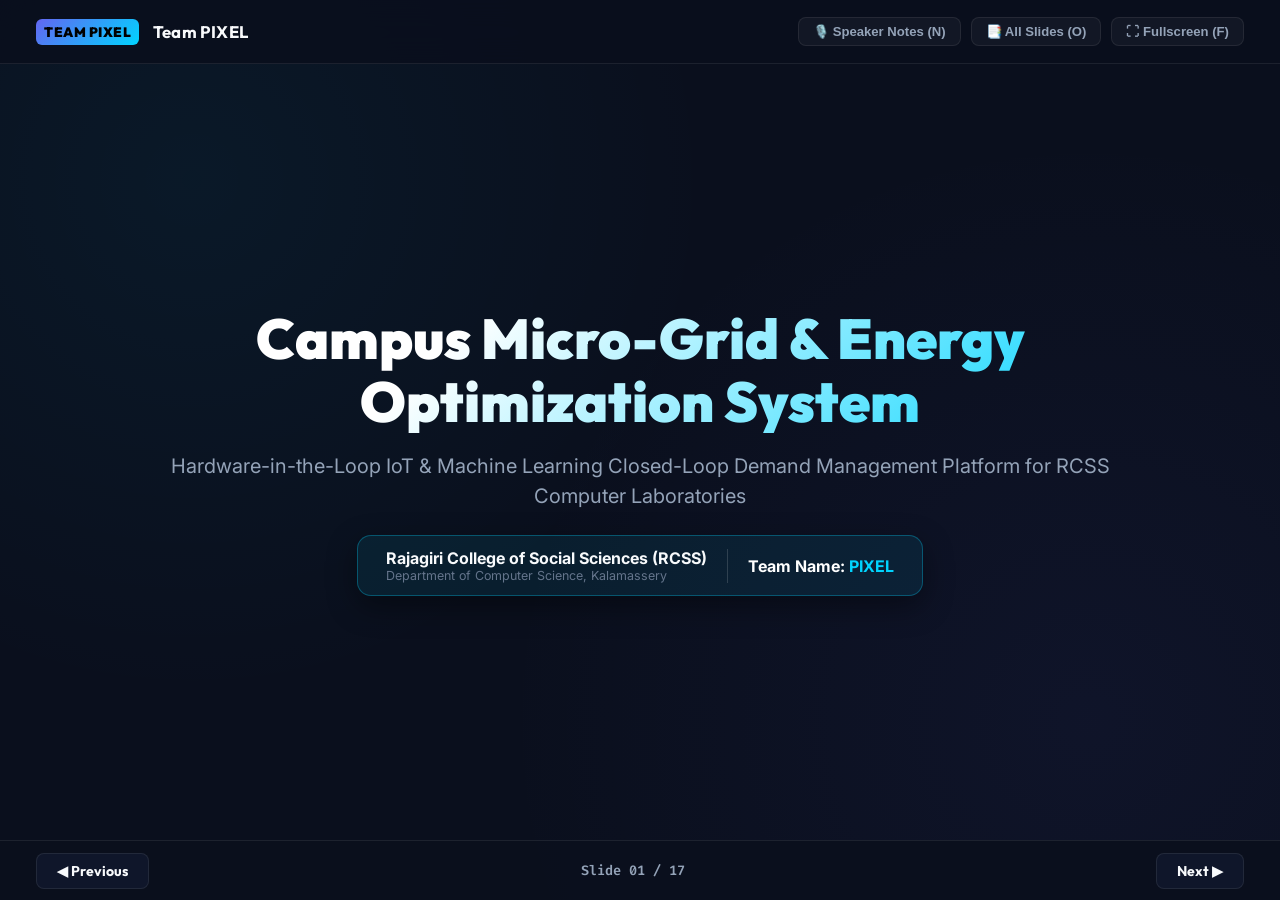
<file: presentation.html>
<!DOCTYPE html>
<html lang="en">
<head>
    <meta charset="UTF-8">
    <meta name="viewport" content="width=device-width, initial-scale=1.0">
    <title>RCSS Campus Micro-Grid & Energy Optimization System | Faculty Presentation</title>
    <link rel="preconnect" href="https://fonts.googleapis.com">
    <link rel="preconnect" href="https://fonts.gstatic.com" crossorigin>
    <link href="https://fonts.googleapis.com/css2?family=Inter:wght@300;400;500;600;700&family=Outfit:wght@400;500;600;700;800;900&family=Fira+Code:wght@400;500;600&display=swap" rel="stylesheet">
    <style>
        :root {
            --bg-dark: #0a0f1d;
            --bg-card: rgba(18, 26, 47, 0.75);
            --bg-card-hover: rgba(28, 39, 68, 0.85);
            --border-card: rgba(255, 255, 255, 0.08);
            --border-highlight: rgba(0, 212, 255, 0.4);
            
            --cyan-primary: #00d4ff;
            --cyan-glow: rgba(0, 212, 255, 0.25);
            --indigo-accent: #6366f1;
            --emerald-green: #10b981;
            --amber-warn: #f59e0b;
            --rose-danger: #f43f5e;
            
            --text-main: #f8fafc;
            --text-sub: #94a3b8;
            --text-muted: #64748b;
        }

        * {
            box-sizing: border-box;
            margin: 0;
            padding: 0;
        }

        body {
            background-color: var(--bg-dark);
            color: var(--text-main);
            font-family: 'Inter', -apple-system, sans-serif;
            overflow: hidden;
            height: 100vh;
            width: 100vw;
            display: flex;
            flex-direction: column;
            user-select: none;
            background-image: 
                radial-gradient(circle at 15% 20%, rgba(0, 212, 255, 0.05) 0%, transparent 40%),
                radial-gradient(circle at 85% 80%, rgba(99, 102, 241, 0.06) 0%, transparent 45%);
        }

        /* Top Bar */
        .top-navbar {
            height: 64px;
            padding: 0 36px;
            display: flex;
            justify-content: space-between;
            align-items: center;
            background: rgba(10, 15, 29, 0.85);
            backdrop-filter: blur(16px);
            border-bottom: 1px solid var(--border-card);
            z-index: 50;
        }

        .brand-container {
            display: flex;
            align-items: center;
            gap: 14px;
        }

        .brand-badge {
            background: linear-gradient(135deg, #00d4ff, #6366f1);
            color: #000;
            font-weight: 900;
            font-size: 0.85rem;
            padding: 4px 8px;
            border-radius: 6px;
            letter-spacing: 0.5px;
            font-family: 'Outfit', sans-serif;
        }

        .brand-text {
            font-family: 'Outfit', sans-serif;
            font-size: 1.05rem;
            font-weight: 700;
            color: var(--text-main);
            letter-spacing: 0.2px;
        }

        .brand-subtext {
            font-size: 0.8rem;
            color: var(--text-muted);
            margin-left: 6px;
            border-left: 1px solid var(--border-card);
            padding-left: 8px;
        }

        .nav-actions {
            display: flex;
            align-items: center;
            gap: 10px;
        }

        .btn-action {
            background: rgba(255, 255, 255, 0.04);
            border: 1px solid var(--border-card);
            color: var(--text-sub);
            padding: 6px 14px;
            border-radius: 8px;
            font-size: 0.82rem;
            font-weight: 600;
            cursor: pointer;
            transition: all 0.2s ease;
            display: flex;
            align-items: center;
            gap: 6px;
        }

        .btn-action:hover, .btn-action.active {
            background: rgba(0, 212, 255, 0.12);
            color: var(--cyan-primary);
            border-color: var(--cyan-primary);
        }

        /* Slide Viewport */
        .slide-viewport {
            flex: 1;
            position: relative;
            overflow: hidden;
        }

        .slide-frame {
            position: absolute;
            inset: 0;
            padding: 36px 60px;
            display: flex;
            flex-direction: column;
            justify-content: center;
            opacity: 0;
            pointer-events: none;
            transform: translateX(40px) scale(0.98);
            transition: all 0.45s cubic-bezier(0.16, 1, 0.3, 1);
        }

        .slide-frame.active {
            opacity: 1;
            pointer-events: auto;
            transform: translateX(0) scale(1);
        }

        /* Headings & Category Tag */
        .category-tag {
            color: var(--cyan-primary);
            font-family: 'Outfit', sans-serif;
            font-size: 0.85rem;
            font-weight: 700;
            text-transform: uppercase;
            letter-spacing: 1.8px;
            margin-bottom: 6px;
            display: flex;
            align-items: center;
            gap: 8px;
        }

        .category-tag::before {
            content: "";
            width: 8px;
            height: 8px;
            background: var(--cyan-primary);
            border-radius: 50%;
            display: inline-block;
            box-shadow: 0 0 10px var(--cyan-primary);
        }

        .slide-header-title {
            font-family: 'Outfit', sans-serif;
            font-size: 2.35rem;
            font-weight: 800;
            letter-spacing: -0.6px;
            line-height: 1.15;
            margin-bottom: 24px;
            background: linear-gradient(135deg, #ffffff 40%, #00d4ff 100%);
            -webkit-background-clip: text;
            -webkit-text-fill-color: transparent;
        }

        /* Content Grids */
        .grid-2 {
            display: grid;
            grid-template-columns: 1fr 1fr;
            gap: 24px;
        }

        .grid-3 {
            display: grid;
            grid-template-columns: 1fr 1fr 1fr;
            gap: 20px;
        }

        .grid-4 {
            display: grid;
            grid-template-columns: repeat(4, 1fr);
            gap: 16px;
        }

        /* Cards */
        .glass-card {
            background: var(--bg-card);
            border: 1px solid var(--border-card);
            border-radius: 16px;
            padding: 24px 26px;
            backdrop-filter: blur(14px);
            box-shadow: 0 12px 32px rgba(0, 0, 0, 0.35);
            transition: all 0.3s cubic-bezier(0.16, 1, 0.3, 1);
            position: relative;
            overflow: hidden;
        }

        .glass-card:hover {
            border-color: var(--border-highlight);
            transform: translateY(-3px);
            box-shadow: 0 16px 40px rgba(0, 212, 255, 0.12);
        }

        .glass-card.highlight {
            border-color: rgba(0, 212, 255, 0.5);
            background: linear-gradient(135deg, rgba(0, 212, 255, 0.08), rgba(18, 26, 47, 0.85));
        }

        .glass-card.highlight::after {
            content: "";
            position: absolute;
            top: 0;
            left: 0;
            right: 0;
            height: 3px;
            background: linear-gradient(90deg, var(--cyan-primary), var(--indigo-accent));
        }

        .card-heading {
            font-family: 'Outfit', sans-serif;
            font-size: 1.22rem;
            font-weight: 700;
            color: var(--cyan-primary);
            margin-bottom: 14px;
            display: flex;
            align-items: center;
            gap: 10px;
        }

        .card-list {
            list-style: none;
        }

        .card-list li {
            font-size: 0.94rem;
            line-height: 1.58;
            margin-bottom: 10px;
            color: #e2e8f0;
            display: flex;
            align-items: flex-start;
            gap: 10px;
        }

        .card-list li::before {
            content: "▸";
            color: var(--cyan-primary);
            font-size: 1.1rem;
            line-height: 1.2;
            flex-shrink: 0;
        }

        .strong-cyan { color: var(--cyan-primary); font-weight: 600; }
        .strong-green { color: var(--emerald-green); font-weight: 600; }
        .strong-warn { color: var(--amber-warn); font-weight: 600; }
        .strong-danger { color: var(--rose-danger); font-weight: 600; }

        /* Tables */
        .custom-table {
            width: 100%;
            border-collapse: collapse;
            font-size: 0.92rem;
        }

        .custom-table th {
            background: rgba(0, 212, 255, 0.12);
            color: var(--cyan-primary);
            padding: 10px 14px;
            text-align: left;
            font-family: 'Outfit', sans-serif;
            font-weight: 700;
            border-bottom: 1px solid var(--border-card);
        }

        .custom-table td {
            padding: 10px 14px;
            border-bottom: 1px solid rgba(255, 255, 255, 0.05);
            color: #e2e8f0;
        }

        .custom-table tr:hover td {
            background: rgba(255, 255, 255, 0.03);
        }

        /* Flow Badges */
        .flow-container {
            display: flex;
            align-items: center;
            justify-content: space-between;
            gap: 8px;
            margin: 20px 0;
        }

        .flow-step {
            flex: 1;
            background: rgba(255, 255, 255, 0.03);
            border: 1px solid var(--border-card);
            padding: 14px 10px;
            border-radius: 12px;
            text-align: center;
            position: relative;
            transition: all 0.3s ease;
        }

        .flow-step:hover {
            border-color: var(--cyan-primary);
            background: rgba(0, 212, 255, 0.07);
            transform: translateY(-2px);
        }

        .flow-num {
            font-size: 0.72rem;
            font-weight: 800;
            color: var(--cyan-primary);
            letter-spacing: 1px;
            text-transform: uppercase;
        }

        .flow-title {
            font-family: 'Outfit', sans-serif;
            font-size: 1.05rem;
            font-weight: 700;
            margin-top: 2px;
        }

        .flow-sub {
            font-size: 0.76rem;
            color: var(--text-muted);
            margin-top: 4px;
        }

        .flow-arrow {
            color: var(--cyan-primary);
            font-size: 1.2rem;
            font-weight: bold;
        }

        /* Interactive Simulator on Slide */
        .simulator-box {
            background: rgba(10, 15, 29, 0.75);
            border: 1px solid rgba(0, 212, 255, 0.3);
            border-radius: 14px;
            padding: 18px 24px;
            margin-top: 10px;
        }

        .sim-slider-row {
            display: flex;
            align-items: center;
            gap: 16px;
            margin-bottom: 14px;
        }

        .sim-slider {
            flex: 1;
            height: 8px;
            border-radius: 4px;
            accent-color: var(--cyan-primary);
            cursor: pointer;
        }

        .sim-status-row {
            display: grid;
            grid-template-columns: repeat(4, 1fr);
            gap: 12px;
            text-align: center;
        }

        .sim-badge {
            background: rgba(255, 255, 255, 0.05);
            border: 1px solid var(--border-card);
            border-radius: 8px;
            padding: 8px 10px;
        }

        .sim-badge-label {
            font-size: 0.75rem;
            color: var(--text-muted);
            text-transform: uppercase;
        }

        .sim-badge-value {
            font-family: 'Fira Code', monospace;
            font-size: 1rem;
            font-weight: 700;
            margin-top: 2px;
        }

        /* Bottom Control Bar */
        .bottom-bar {
            height: 60px;
            padding: 0 36px;
            display: flex;
            justify-content: space-between;
            align-items: center;
            background: rgba(10, 15, 29, 0.95);
            border-top: 1px solid var(--border-card);
            z-index: 50;
        }

        .progress-track {
            flex: 1;
            max-width: 400px;
            height: 6px;
            background: rgba(255, 255, 255, 0.08);
            border-radius: 3px;
            overflow: hidden;
            margin: 0 20px;
        }

        .progress-fill {
            height: 100%;
            width: 6%;
            background: linear-gradient(90deg, var(--indigo-accent), var(--cyan-primary));
            transition: width 0.3s cubic-bezier(0.16, 1, 0.3, 1);
        }

        .slide-counter-badge {
            font-family: 'Fira Code', monospace;
            font-size: 0.85rem;
            font-weight: 600;
            color: var(--text-sub);
        }

        .btn-nav-arrow {
            background: var(--bg-card);
            border: 1px solid var(--border-card);
            color: var(--text-main);
            padding: 8px 20px;
            border-radius: 8px;
            font-size: 0.88rem;
            font-weight: 700;
            cursor: pointer;
            transition: all 0.2s ease;
            font-family: 'Outfit', sans-serif;
            display: flex;
            align-items: center;
            gap: 8px;
        }

        .btn-nav-arrow:hover {
            background: var(--cyan-primary);
            color: #000;
            border-color: var(--cyan-primary);
            box-shadow: 0 0 15px var(--cyan-glow);
        }

        /* Speaker Notes Drawer */
        .speaker-notes-panel {
            position: fixed;
            bottom: 60px;
            right: 20px;
            width: 480px;
            max-height: 240px;
            background: rgba(15, 23, 42, 0.96);
            border: 1px solid var(--cyan-primary);
            border-radius: 12px;
            padding: 16px 20px;
            box-shadow: 0 16px 40px rgba(0, 0, 0, 0.6);
            backdrop-filter: blur(20px);
            z-index: 90;
            display: none;
            overflow-y: auto;
        }

        .speaker-notes-panel.open {
            display: block;
            animation: slideUp 0.3s cubic-bezier(0.16, 1, 0.3, 1);
        }

        .notes-header {
            display: flex;
            justify-content: space-between;
            align-items: center;
            margin-bottom: 8px;
            border-bottom: 1px solid rgba(255, 255, 255, 0.1);
            padding-bottom: 6px;
        }

        .notes-title {
            font-size: 0.82rem;
            font-weight: 700;
            color: var(--cyan-primary);
            text-transform: uppercase;
            letter-spacing: 1px;
        }

        .notes-body {
            font-size: 0.88rem;
            line-height: 1.5;
            color: #cbd5e1;
        }

        /* Jump Drawer Overlay */
        .drawer-overlay {
            position: fixed;
            inset: 0;
            background: rgba(10, 15, 29, 0.92);
            backdrop-filter: blur(16px);
            z-index: 100;
            padding: 60px;
            display: none;
            overflow-y: auto;
        }

        .drawer-overlay.open {
            display: block;
            animation: fadeIn 0.25s ease;
        }

        .drawer-grid {
            display: grid;
            grid-template-columns: repeat(4, 1fr);
            gap: 18px;
            margin-top: 24px;
        }

        .drawer-card {
            background: var(--bg-card);
            border: 1px solid var(--border-card);
            border-radius: 12px;
            padding: 16px;
            cursor: pointer;
            transition: all 0.2s ease;
        }

        .drawer-card:hover {
            border-color: var(--cyan-primary);
            transform: translateY(-2px);
            background: rgba(0, 212, 255, 0.08);
        }

        .drawer-card-num {
            font-size: 0.75rem;
            color: var(--cyan-primary);
            font-weight: 700;
        }

        .drawer-card-title {
            font-family: 'Outfit', sans-serif;
            font-size: 0.98rem;
            font-weight: 700;
            margin-top: 4px;
        }

        @keyframes fadeIn { from { opacity: 0; } to { opacity: 1; } }
        @keyframes slideUp { from { transform: translateY(20px); opacity: 0; } to { transform: translateY(0); opacity: 1; } }
    </style>
</head>
<body>

    <!-- TOP NAVBAR -->
    <div class="top-navbar">
        <div class="brand-container">
            <span class="brand-badge" style="background: linear-gradient(135deg, #6366f1, #00d4ff);">TEAM PIXEL</span>
            <div>
                <span class="brand-text">Team PIXEL</span>
            </div>
        </div>
        <div class="nav-actions">
            <button class="btn-action" onclick="toggleNotes()" id="notesBtn">
                🎙️ Speaker Notes (N)
            </button>
            <button class="btn-action" onclick="toggleDrawer()">
                📑 All Slides (O)
            </button>
            <button class="btn-action" onclick="toggleFullscreen()">
                ⛶ Fullscreen (F)
            </button>
        </div>
    </div>

    <!-- SLIDE VIEWPORT -->
    <div class="slide-viewport">

        <!-- SLIDE 1: Title & Cover -->
        <div class="slide-frame active" data-notes="Welcome the faculty panel. Introduce Team PIXEL from Rajagiri College of Social Sciences (RCSS) Kalamassery, and outline our capstone defense on real-time microgrid energy optimization across campus laboratories.">
            <div style="max-width: 980px; margin: auto; text-align: center;">
                <h1 style="font-family: 'Outfit', sans-serif; font-size: 3.5rem; font-weight: 900; line-height: 1.12; margin-bottom: 18px; background: linear-gradient(135deg, #ffffff 30%, #00d4ff 100%); -webkit-background-clip: text; -webkit-text-fill-color: transparent;">
                    Campus Micro-Grid & Energy Optimization System
                </h1>
                <p style="font-size: 1.25rem; color: var(--text-sub); margin-bottom: 24px; line-height: 1.5;">
                    Hardware-in-the-Loop IoT & Machine Learning Closed-Loop Demand Management Platform for RCSS Computer Laboratories
                </p>
                <div style="display: inline-flex; align-items: center; gap: 20px; background: rgba(0, 212, 255, 0.08); border: 1px solid rgba(0, 212, 255, 0.3); border-radius: 14px; padding: 12px 28px; box-shadow: 0 10px 30px rgba(0,0,0,0.4);">
                    <div style="text-align: left;">
                        <div style="font-size: 1rem; font-weight: 700;">Rajagiri College of Social Sciences (RCSS)</div>
                        <div style="font-size: 0.78rem; color: var(--text-muted);">Department of Computer Science, Kalamassery</div>
                    </div>
                    <div style="height: 34px; width: 1px; background: rgba(255,255,255,0.15);"></div>
                    <div style="text-align: left;">
                        <div style="font-size: 1rem; font-weight: 700; color: #fff;">Team Name: <span style="color: var(--cyan-primary);">PIXEL</span></div>
                    </div>
                </div>

            </div>
        </div>

        <!-- SLIDE 2: Team PIXEL & Project Governance -->
        <div class="slide-frame" data-notes="Introduce Team PIXEL. Highlight our leadership structure: Devna J as Team Lead, Diya Mary George coordinating documentation, Jees Thomas Cleetus coordinating presentation and defense, along with our engineering members specializing in embedded firmware, MQTT cloud ingestion, ML modeling, decision logic, M&V analytics, and full-stack integration.">
            <div class="category-tag">Project Team &bull; Governance</div>
            <h2 class="slide-header-title">Team PIXEL &mdash; Engineering Roster & Roles</h2>

            <!-- Leadership Row (3 prominent cards) -->
            <div class="grid-3" style="margin-bottom: 14px;">
                <div class="glass-card highlight" style="padding: 16px 20px;">
                    <div style="display: flex; justify-content: space-between; align-items: flex-start; margin-bottom: 6px;">
                        <span style="background: linear-gradient(135deg, #00d4ff, #6366f1); color: #000; font-size: 0.72rem; font-weight: 800; padding: 2px 8px; border-radius: 4px; text-transform: uppercase;">Team Lead</span>
                        <span style="font-size: 1.1rem;">👑</span>
                    </div>
                    <div style="font-family: 'Outfit', sans-serif; font-size: 1.3rem; font-weight: 800; color: #fff;">Devna J</div>
                    <div style="font-size: 0.8rem; color: var(--cyan-primary); font-weight: 600; margin-top: 2px;">Team Lead</div>
                </div>

                <div class="glass-card" style="padding: 16px 20px; border-color: rgba(99, 102, 241, 0.4);">
                    <div style="display: flex; justify-content: space-between; align-items: flex-start; margin-bottom: 6px;">
                        <span style="background: rgba(99, 102, 241, 0.2); color: #818cf8; border: 1px solid rgba(99, 102, 241, 0.5); font-size: 0.72rem; font-weight: 800; padding: 2px 8px; border-radius: 4px; text-transform: uppercase;">Coordinator</span>
                        <span style="font-size: 1.1rem;">📑</span>
                    </div>
                    <div style="font-family: 'Outfit', sans-serif; font-size: 1.3rem; font-weight: 800; color: #fff;">Diya Mary George</div>
                    <div style="font-size: 0.8rem; color: #818cf8; font-weight: 600; margin-top: 2px;">Documentation Coordinator</div>
                </div>

                <div class="glass-card" style="padding: 16px 20px; border-color: rgba(16, 185, 129, 0.4);">
                    <div style="display: flex; justify-content: space-between; align-items: flex-start; margin-bottom: 6px;">
                        <span style="background: rgba(16, 185, 129, 0.2); color: #34d399; border: 1px solid rgba(16, 185, 129, 0.5); font-size: 0.72rem; font-weight: 800; padding: 2px 8px; border-radius: 4px; text-transform: uppercase;">Coordinator</span>
                        <span style="font-size: 1.1rem;">🎙️</span>
                    </div>
                    <div style="font-family: 'Outfit', sans-serif; font-size: 1.3rem; font-weight: 800; color: #fff;">Jees Thomas Cleetus</div>
                    <div style="font-size: 0.8rem; color: #34d399; font-weight: 600; margin-top: 2px;">Presentation Coordinator</div>
                </div>
            </div>

            <!-- Engineering Members Grid (7 members) -->
            <div style="display: grid; grid-template-columns: repeat(4, 1fr); gap: 12px;">
                <div class="glass-card" style="padding: 12px 14px;">
                    <div style="font-family: 'Outfit', sans-serif; font-size: 1rem; font-weight: 700; color: #fff;">Ashbi Saju</div>
                </div>

                <div class="glass-card" style="padding: 12px 14px;">
                    <div style="font-family: 'Outfit', sans-serif; font-size: 1rem; font-weight: 700; color: #fff;">Rena Elza Viju</div>
                </div>

                <div class="glass-card" style="padding: 12px 14px;">
                    <div style="font-family: 'Outfit', sans-serif; font-size: 1rem; font-weight: 700; color: #fff;">Kishore M</div>
                </div>

                <div class="glass-card" style="padding: 12px 14px;">
                    <div style="font-family: 'Outfit', sans-serif; font-size: 1rem; font-weight: 700; color: #fff;">Merlin Xavier</div>
                </div>

                <div class="glass-card" style="padding: 12px 14px;">
                    <div style="font-family: 'Outfit', sans-serif; font-size: 1rem; font-weight: 700; color: #fff;">Jasin Joji</div>
                </div>

                <div class="glass-card" style="padding: 12px 14px;">
                    <div style="font-family: 'Outfit', sans-serif; font-size: 1rem; font-weight: 700; color: #fff;">Daya Mathew</div>
                </div>

                <div class="glass-card" style="padding: 12px 14px; grid-column: span 2;">
                    <div style="font-family: 'Outfit', sans-serif; font-size: 1rem; font-weight: 700; color: #fff;">Mahadevan Nair MP</div>
                </div>
            </div>
        </div>

        <!-- SLIDE 3: Problem Statement -->
        <div class="slide-frame" data-notes="Explain the problem clearly. Emphasize that in colleges like RCSS, when a lab session ends early or is cancelled, 30+ PCs continue drawing power because students leave without turning off individual plugs. Over 30% of energy is lost in idle states.">
            <div class="category-tag">Problem Explanation</div>
            <h2 class="slide-header-title">Energy Waste In Campus Computer Labs</h2>
            <div class="grid-2">
                <div class="glass-card highlight">
                    <div class="card-heading">⚡ The Problem at RCSS Kalamassery</div>
                    <ul class="card-list">
                        <li><strong>High Continuous Power Draw:</strong> Computing hubs like CC Lab and Carmel Lab draw <span class="strong-cyan">2.5 kW to 3.5 kW</span> during scheduled class blocks.</li>
                        <li><strong>Early Practical Session Completion:</strong> Coding practicals frequently conclude 30–45 minutes early; students depart leaving 35+ workstations fully powered.</li>
                        <li><strong>Unannounced Cancellations & Lunch Dips:</strong> Unoccupied computing halls remain fully energized with zero occupancy, causing massive baseline leakage.</li>
                        <li><strong>Substantial Institutional Cost:</strong> Preventable idle loads account for up to <span class="strong-warn">35% of total computer lab electricity waste</span> on campus.</li>
                    </ul>
                </div>
                <div class="glass-card">
                    <div class="card-heading">🛑 Why Conventional Approaches Fail</div>
                    <ul class="card-list">
                        <li><strong>Manual Human Inspection Fails:</strong> Facility technicians cannot physically walk across multi-story academic blocks to verify empty lab rooms in real time.</li>
                        <li><strong>Zero Sub-Hourly Observability:</strong> Utility electricity bills arrive monthly, obscuring high-frequency load surges and unoccupied waste windows.</li>
                        <li><strong>Lack of Closed-Loop Control:</strong> Existing commercial monitoring systems only display passive dashboards—none automatically trip circuit breakers.</li>
                        <li><strong>The CM-EOS Innovation:</strong> Combines real-time IoT sensing, predictive ML, and autonomous MQTT-driven relay actuation to close the loop.</li>
                    </ul>
                </div>
            </div>
        </div>

        <!-- SLIDE 3: Solution Explanation -->
        <div class="slide-frame" data-notes="Walk through our solution. We don't just show graphs on a dashboard; our system actively trips the physical relay when idle waste is detected, and restores it when the next class timetable slot starts or on manual override.">
            <div class="category-tag">Solution Explanation</div>
            <h2 class="slide-header-title">Autonomous Demand-Side Optimization Platform</h2>
            <div class="grid-3">
                <div class="glass-card">
                    <div class="card-heading">1. Real-Time Sensing & Send</div>
                    <ul class="card-list">
                        <li><strong>Hybrid Edge Nodes:</strong> Genuine ESP32 microcontrollers (Wokwi) alongside virtual Python daemons.</li>
                        <li><strong>Physical Electrical Consistency:</strong> RMS Grid Voltage ~230V, Current I = P / V, Active Power P = V &times; I.</li>
                        <li><strong>Uniform MQTT Data Contract:</strong> Isolated public broker namespace with 5-second telemetry streaming.</li>
                    </ul>
                </div>
                <div class="glass-card highlight">
                    <div class="card-heading">2. Predict & Decide</div>
                    <ul class="card-list">
                        <li><strong>Machine Learning Forecasting:</strong> Gradient Boosting Regressor predicts demand 6 hours ahead with peak alerts.</li>
                        <li><strong>3-Factor Idle Rule Engine:</strong> Power &lt; 150W for &ge; 30s during scheduled timetable windows flags waste.</li>
                        <li><strong>IPMVP Option C Accounting:</strong> Quantifies verified kWh energy conserved and avoided CO₂ emissions.</li>
                    </ul>
                </div>
                <div class="glass-card">
                    <div class="card-heading">3. Act & Show (Closed Loop)</div>
                    <ul class="card-list">
                        <li><strong>Remote Actuation:</strong> Automatically dispatches SHUTDOWN over MQTT to open the physical relay.</li>
                        <li><strong>Verification Feedback:</strong> Confirms relay_state == OFF in subsequent telemetry packets.</li>
                        <li><strong>Real-Time Dashboard:</strong> Streamlit UI with live Plotly traces and one-click manual restoration.</li>
                    </ul>
                </div>
            </div>
        </div>

        <!-- SLIDE 4: Architecture Layers -->
        <div class="slide-frame" data-notes="Detail the 6 architectural layers. Emphasize that only the physical sensor potentiometer is simulated; the firmware, MQTT routing, SQLite WAL storage, ML models, and actuation are 100% real.">
            <div class="category-tag">System Architecture</div>
            <h2 class="slide-header-title">Multi-Layer System Architecture</h2>
            <div class="grid-2">
                <div class="glass-card">
                    <div class="card-heading">🏗️ Edge & Messaging Architecture</div>
                    <ul class="card-list">
                        <li><strong>Layer 1: Edge Computing Nodes</strong><br>
                            &bull; <em>Wokwi ESP32 Nodes:</em> CC Lab & Carmel Lab running embedded C++.<br>
                            &bull; <em>Python Virtual Daemons:</em> Assumption Lab & Chavara Lab.</li>
                        <li><strong>Layer 2: Communication Broker (MQTT)</strong><br>
                            &bull; Public HiveMQ Broker (<code>broker.hivemq.com:1883</code>).<br>
                            &bull; Namespace: <code>campusmg_x7k2/&lt;lab_id&gt;/telemetry</code> and <code>/cmd</code>.</li>
                        <li><strong>Layer 3: Telemetry Ingestion Service (subscriber.py)</strong><br>
                            &bull; Schema validation, sanitization, and concurrent write queue.</li>
                    </ul>
                </div>
                <div class="glass-card highlight">
                    <div class="card-heading">🧠 Analytics, Decision & UI Layers</div>
                    <ul class="card-list">
                        <li><strong>Layer 4: High-Performance Persistence (SQLite WAL)</strong><br>
                            &bull; Write-Ahead Logging (WAL) decouples writers from readers, preventing <code>database is locked</code> crashes.</li>
                        <li><strong>Layer 5: Machine Learning Engine (forecast.py)</strong><br>
                            &bull; Scikit-Learn GradientBoostingRegressor with lag and rolling features.</li>
                        <li><strong>Layer 6: Optimization & Actuation (optimizer.py)</strong><br>
                            &bull; Autonomous 3-factor idle detector and M&V energy calculation.</li>
                        <li><strong>Layer 7: Central Dashboard (dashboard.py)</strong><br>
                            &bull; Streamlit reactive application with 5-second live auto-refresh.</li>
                    </ul>
                </div>
            </div>
        </div>

        <!-- SLIDE 5: The 7-Stage Flow -->
        <div class="slide-frame" data-notes="Explain the pipeline flow. Walk across the 7 stages from physical ADC reading to MQTT transport, SQLite WAL persistence, ML feature vector inference, rule engine logic, relay tripping, and dashboard display.">
            <div class="category-tag">Dataflow Pipeline</div>
            <h2 class="slide-header-title">The 7-Stage Closed-Loop Dataflow</h2>
            <div class="flow-container">
                <div class="flow-step">
                    <div class="flow-num">Stage 1</div>
                    <div class="flow-title" style="color: var(--cyan-primary);">SENSE</div>
                    <div class="flow-sub">ESP32 ADC / Virtual Load Generator</div>
                </div>
                <div class="flow-arrow">➔</div>
                <div class="flow-step">
                    <div class="flow-num">Stage 2</div>
                    <div class="flow-title" style="color: var(--indigo-accent);">SEND</div>
                    <div class="flow-sub">MQTT JSON Telemetry over HiveMQ</div>
                </div>
                <div class="flow-arrow">➔</div>
                <div class="flow-step">
                    <div class="flow-num">Stage 3</div>
                    <div class="flow-title" style="color: var(--emerald-green);">STORE</div>
                    <div class="flow-sub">SQLite Ingestion in WAL Mode</div>
                </div>
                <div class="flow-arrow">➔</div>
                <div class="flow-step">
                    <div class="flow-num">Stage 4</div>
                    <div class="flow-title" style="color: var(--cyan-primary);">PREDICT</div>
                    <div class="flow-sub">GBR 6h Recursive Demand Forecast</div>
                </div>
                <div class="flow-arrow">➔</div>
                <div class="flow-step">
                    <div class="flow-num">Stage 5</div>
                    <div class="flow-title" style="color: var(--amber-warn);">DECIDE</div>
                    <div class="flow-sub">3-Factor Idle Waste Rule Engine</div>
                </div>
                <div class="flow-arrow">➔</div>
                <div class="flow-step">
                    <div class="flow-num">Stage 6</div>
                    <div class="flow-title" style="color: var(--rose-danger);">ACT</div>
                    <div class="flow-sub">MQTT SHUTDOWN Command Trips Relay</div>
                </div>
                <div class="flow-arrow">➔</div>
                <div class="flow-step">
                    <div class="flow-num">Stage 7</div>
                    <div class="flow-title" style="color: var(--emerald-green);">SHOW</div>
                    <div class="flow-sub">Streamlit Real-Time Dashboard</div>
                </div>
            </div>
            <div class="glass-card" style="margin-top: 14px; padding: 18px 24px;">
                <div style="display: flex; justify-content: space-between; align-items: center;">
                    <div>
                        <span class="strong-cyan">Verification Feedback Loop:</span> When Stage 6 executes, subsequent telemetry confirms <code>relay_state == "OFF"</code>. If unconfirmed, the optimizer retries.
                    </div>
                    <span style="background: rgba(16, 185, 129, 0.15); color: var(--emerald-green); font-size: 0.8rem; font-weight: 700; padding: 4px 10px; border-radius: 6px;">CLOSED-LOOP VERIFIED</span>
                </div>
            </div>
        </div>

        <!-- SLIDE 6: Monitored RCSS Facilities -->
        <div class="slide-frame" data-notes="Present the 4 labs at RCSS Kalamassery. CC Lab has 35 PCs with core coding sessions. Carmel Lab has 25 PCs. Assumption Lab has 20 PCs for research. Chavara Lab has 30 PCs for AI/ML practicals.">
            <div class="category-tag">Campus Facilities</div>
            <h2 class="slide-header-title">Monitored Facilities at RCSS Kalamassery</h2>
            <div class="glass-card" style="padding: 10px;">
                <table class="custom-table">
                    <thead>
                        <tr>
                            <th>Laboratory Facility</th>
                            <th>Edge Implementation</th>
                            <th>Capacity</th>
                            <th>Base Load</th>
                            <th>Standby</th>
                            <th>Active Hours & Operational Profile</th>
                        </tr>
                    </thead>
                    <tbody>
                        <tr>
                            <td><strong class="strong-cyan">CC Lab (Central Computing)</strong></td>
                            <td>Wokwi ESP32 Node #1</td>
                            <td>35 PCs</td>
                            <td>3,500 W</td>
                            <td>200 W</td>
                            <td>Core curriculum practicals (09:00–17:00), lunch dip at 13:00</td>
                        </tr>
                        <tr>
                            <td><strong class="strong-cyan">Carmel Lab</strong></td>
                            <td>Wokwi ESP32 Node #2</td>
                            <td>25 PCs</td>
                            <td>2,800 W</td>
                            <td>150 W</td>
                            <td>Project development & multimedia bench testing (09:00–16:00)</td>
                        </tr>
                        <tr>
                            <td><strong class="strong-cyan">Assumption Lab</strong></td>
                            <td>Python Virtual Daemon</td>
                            <td>20 PCs</td>
                            <td>2,400 W</td>
                            <td>140 W</td>
                            <td>Data analytics & statistical research computing (08:00–16:00)</td>
                        </tr>
                        <tr>
                            <td><strong class="strong-cyan">Chavara Lab</strong></td>
                            <td>Python Virtual Daemon</td>
                            <td>30 PCs</td>
                            <td>3,000 W</td>
                            <td>180 W</td>
                            <td>AI/ML laboratory practicals & institutional seminar computing (09:00–17:00)</td>
                        </tr>
                    </tbody>
                </table>
            </div>
            <div class="grid-2" style="margin-top: 18px;">
                <div class="glass-card" style="padding: 16px 20px;">
                    <div style="font-size: 0.82rem; color: var(--text-muted); text-transform: uppercase;">Peak Monitored Capacity</div>
                    <div style="font-size: 1.5rem; font-weight: 800; color: var(--text-main); font-family: 'Outfit';">110 Workstations &bull; 11.7 kW Peak</div>
                </div>
                <div class="glass-card" style="padding: 16px 20px;">
                    <div style="font-size: 0.82rem; color: var(--text-muted); text-transform: uppercase;">Standby Baseline Leakage</div>
                    <div style="font-size: 1.5rem; font-weight: 800; color: var(--amber-warn); font-family: 'Outfit';">670 W Continuous Idle Draw</div>
                </div>
            </div>
        </div>

        <!-- SLIDE 7: Hardware & Firmware -->
        <div class="slide-frame" data-notes="Discuss the embedded C++ firmware in Wokwi. Potentiometer on GPIO34 simulates dynamic load. Relay on GPIO26 is the main contactor. Explain that replacing the potentiometer with an INA219 or CT clamp makes it a physical deployable device.">
            <div class="category-tag">Hardware-in-the-Loop</div>
            <h2 class="slide-header-title">ESP32 Firmware & Embedded Pin Mapping</h2>
            <div class="grid-2">
                <div class="glass-card highlight">
                    <div class="card-heading">🔌 Physical Hardware Connections</div>
                    <ul class="card-list">
                        <li><strong>ESP32 DevKit V1:</strong> Dual-core 240MHz SoC with integrated 802.11 b/g/n Wi-Fi.</li>
                        <li><strong>Potentiometer (GPIO 34 / ADC1_CH6):</strong> Analog wiper (0–4095) linearly mapped to workstation current (0.2 A to 15.0 A).</li>
                        <li><strong>Relay Module (GPIO 26):</strong> Digital contactor control. HIGH = Energized; LOW = Open circuit.</li>
                        <li><strong>Status LED (GPIO 2):</strong> Visual feedback of energized circuit breaker.</li>
                        <li><strong>Real Sensor Path:</strong> In a live deployment, the potentiometer maps directly to an INA219 I2C sensor or SCT-013 CT clamp with zero firmware modifications.</li>
                        <li style="margin-top: 14px; background: rgba(0, 212, 255, 0.08); padding: 8px 12px; border-radius: 8px; border: 1px solid rgba(0, 212, 255, 0.25);">
                            <strong>Live Simulation Links:</strong><br>
                            &bull; <a href="https://wokwi.com/projects/477333584803799041" target="_blank" style="color: var(--cyan-primary); font-weight: 700; text-decoration: none;">CC Lab Simulation ↗</a><br>
                            &bull; <a href="https://wokwi.com/projects/477335176879141889" target="_blank" style="color: var(--cyan-primary); font-weight: 700; text-decoration: none;">Carmel Lab Simulation ↗</a>
                        </li>
                    </ul>
                </div>
                <div class="glass-card">
                    <div class="card-heading">💻 Firmware Execution Logic (sketch.ino)</div>
                    <ul class="card-list">
                        <li><strong>Non-Blocking Timing:</strong> Uses <code>millis()</code> (5000 ms cadence) preventing MQTT thread starvation.</li>
                        <li><strong>ArduinoJson Serialization:</strong> Packages active power, voltage, current, and relay state into a compact JSON payload.</li>
                        <li><strong>PubSubClient Callback:</strong> Subscribes to <code>campusmg_x7k2/cc_lab/cmd</code> for remote control.</li>
                        <li><strong>Instant Standby Clamping:</strong> On receiving <code>"SHUTDOWN"</code>, immediately de-energizes GPIO 26 and GPIO 2, clamping active power to ~200W.</li>
                    </ul>
                </div>
            </div>
        </div>

        <!-- SLIDE 8: IoT Data Contract -->
        <div class="slide-frame" data-notes="Show the data contract. Emphasize that all nodes (hardware ESP32 and virtual Python) adhere to the exact same contract, so the backend treats them identically.">
            <div class="category-tag">IoT Communication</div>
            <h2 class="slide-header-title">MQTT Data Contract & Topic Architecture</h2>
            <div class="grid-2">
                <div class="glass-card">
                    <div class="card-heading">📡 Topic Namespace Architecture</div>
                    <ul class="card-list">
                        <li><strong>Isolated Public Prefix:</strong> <code>campusmg_x7k2</code> isolates RCSS messages on the public HiveMQ broker.</li>
                        <li><strong>Telemetry Topic (Edge ➔ Backend):</strong><br>
                            <code>campusmg_x7k2/&lt;lab_id&gt;/telemetry</code></li>
                        <li><strong>Command Topic (Optimizer ➔ Edge):</strong><br>
                            <code>campusmg_x7k2/&lt;lab_id&gt;/cmd</code> (Payload: <code>SHUTDOWN</code> or <code>RESTORE</code>)</li>
                        <li><strong>Ingestion Wildcard:</strong><br>
                            <code>campusmg_x7k2/+/telemetry</code> captures all 4 labs simultaneously.</li>
                    </ul>
                </div>
                <div class="glass-card highlight">
                    <div class="card-heading">📦 Validated Telemetry JSON Schema</div>
                    <pre style="background: rgba(10, 15, 29, 0.9); border: 1px solid var(--border-card); border-radius: 10px; padding: 14px; font-family: 'Fira Code', monospace; font-size: 0.85rem; color: #a5f3fc; line-height: 1.45;">
{
  "lab_id": "cc_lab",
  "voltage": 230.15,
  "current": 8.41,
  "power_w": 1935.56,
  "relay_state": "ON",
  "timestamp": "2026-10-08T11:42:05"
}
                    </pre>
                    <div style="font-size: 0.8rem; color: var(--text-muted); margin-top: 8px;">
                        Electrical consistency enforced: $V \approx 230\text{V} \pm 1.5\text{V}$, $I = P/V$, $P = V \times I$.
                    </div>
                </div>
            </div>
        </div>

        <!-- SLIDE 9: Machine Learning Pipeline -->
        <div class="slide-frame" data-notes="Explain the ML pipeline. We resample 5-minute data to hourly means. We extract lag features (1h, 2h, 24h) and rolling averages. We split strictly chronologically (80/20) without shuffling to avoid data leakage.">
            <div class="category-tag">Predictive Analytics</div>
            <h2 class="slide-header-title">Machine Learning Load Forecasting Pipeline</h2>
            <div class="grid-2">
                <div class="glass-card">
                    <div class="card-heading">⚙️ Feature Engineering & Training</div>
                    <ul class="card-list">
                        <li><strong>Historical Seed:</strong> 30 days of 5-minute readings per lab (34,564 rows in SQLite WAL).</li>
                        <li><strong>Hourly Resampling:</strong> Aggregated to hourly mean power to capture macro demand trends.</li>
                        <li><strong>Calendar Features:</strong> <code>hour</code> (0–23), <code>dayofweek</code> (0–6), <code>is_weekend</code> (0 or 1).</li>
                        <li><strong>Autoregressive Lags:</strong> <code>lag_1h</code> (momentum), <code>lag_2h</code>, and <code>lag_24h</code> (daily diurnal seasonality).</li>
                        <li><strong>Rolling Window Statistics:</strong> <code>rolling_mean_3h</code> and <code>rolling_mean_24h</code> moving trend filters.</li>
                        <li><strong>Strict Temporal Split:</strong> Chronological 80/20 split. Strictly no shuffling to prevent lookahead leakage.</li>
                    </ul>
                </div>
                <div class="glass-card highlight">
                    <div class="card-heading">📊 Experimental Model Evaluation</div>
                    <table class="custom-table" style="margin-top: 4px;">
                        <thead>
                            <tr>
                                <th>Facility Model</th>
                                <th>GBR MAE</th>
                                <th>R² Score</th>
                                <th>Baseline MAE</th>
                            </tr>
                        </thead>
                        <tbody>
                            <tr>
                                <td>CC Lab</td>
                                <td>121.4 W</td>
                                <td class="strong-green">0.936</td>
                                <td>509.2 W</td>
                            </tr>
                            <tr>
                                <td>Carmel Lab</td>
                                <td>83.7 W</td>
                                <td class="strong-green">0.921</td>
                                <td>373.9 W</td>
                            </tr>
                            <tr>
                                <td>Assumption Lab</td>
                                <td>75.0 W</td>
                                <td class="strong-green">0.936</td>
                                <td>350.3 W</td>
                            </tr>
                            <tr>
                                <td>Chavara Lab</td>
                                <td>89.4 W</td>
                                <td class="strong-green">0.899</td>
                                <td>428.2 W</td>
                            </tr>
                        </tbody>
                    </table>
                    <div style="font-size: 0.8rem; color: var(--emerald-green); font-weight: 600; margin-top: 10px;">
                        ✔ GBR reduces prediction error by over 75% compared to naive persistence baseline.
                    </div>
                </div>
            </div>
        </div>

        <!-- SLIDE 10: 6-Hour Horizon & Peak Detection -->
        <div class="slide-frame" data-notes="Explain the multi-step recursive forecasting and peak demand detection. By recursively feeding t+1 prediction into lag_1h, we predict up to 6 hours into the future, identifying projected peak campus kilowatt demand.">
            <div class="category-tag">Predictive Analytics</div>
            <h2 class="slide-header-title">Recursive 6-Hour Forecasting & Peak Alerts</h2>
            <div class="grid-2">
                <div class="glass-card">
                    <div class="card-heading">🔄 Multi-Step Recursive Horizon Algorithm</div>
                    <ul class="card-list">
                        <li><strong>Step t+1:</strong> Predict $\hat{y}_{t+1}$ using current lag and rolling features.</li>
                        <li><strong>Recursive Feedback:</strong> Append $\hat{y}_{t+1}$ to feature vector: <code>lag_1h = </code> $\hat{y}_{t+1}$, <code>lag_2h = </code> $y_t$.</li>
                        <li><strong>Rolling Buffer Update:</strong> Append $\hat{y}_{t+1}$ to rolling 3-hour and 24-hour moving averages.</li>
                        <li><strong>Horizon Steps t+2 to t+6:</strong> Iterate forward to construct full 6-hour forward demand curve.</li>
                        <li><strong>Campus Aggregation:</strong> Sum individual facility models to forecast total campus microgrid load.</li>
                    </ul>
                </div>
                <div class="glass-card highlight">
                    <div class="card-heading">⚡ Automated Peak Demand Warning</div>
                    <ul class="card-list">
                        <li><strong>Early Warning System:</strong> Identifies max projected power: $\max_{h \in [1..6]} \hat{P}_{\text{campus}}(t+h)$.</li>
                        <li><strong>Grid Dispatch Alert:</strong> Flags the specific peak hour (e.g., 14:00 at ~10.4 kW) to notify campus electrical engineers in advance.</li>
                        <li><strong>Avoid Peak Tariffs:</strong> Enables pre-emptive demand shifting before penalty tariff bands trigger.</li>
                    </ul>
                </div>
            </div>
        </div>

        <!-- SLIDE 11: Optimization Engine & Rules -->
        <div class="slide-frame" data-notes="Walk through the 3-factor idle rule. All three conditions must hold: power below 150W, lasting at least 30 seconds (or 15 mins in production), during active class hours. Then show the IPMVP Option C savings calculation.">
            <div class="category-tag">Decision Engine</div>
            <h2 class="slide-header-title">Autonomous 3-Factor Idle Detection & Actuation</h2>
            <div class="grid-2">
                <div class="glass-card highlight">
                    <div class="card-heading">⚙️ The 3-Factor Idle Rule Engine</div>
                    <ul class="card-list">
                        <li><strong>Condition 1 (Power Deficit):</strong> Measured active power $P < 150.0\text{ W}$ (<code>IDLE_POWER_W</code>).</li>
                        <li><strong>Condition 2 (Persistence Duration):</strong> Deficit lasts continuously for $\ge 30\text{ s}$ (Demo mode) or $\ge 900\text{ s}$ (Production).</li>
                        <li><strong>Condition 3 (Timetable Window):</strong> Timestamp falls inside scheduled active class hours (prevents false alerts at midnight).</li>
                        <li><strong>Automated Action:</strong> Publishes <code>"SHUTDOWN"</code> payload to <code>campusmg_x7k2/&lt;lab&gt;/cmd</code>.</li>
                    </ul>
                </div>
                <div class="glass-card">
                    <div class="card-heading">📐 IPMVP Option C Verified Savings Formula</div>
                    <div style="background: rgba(10, 15, 29, 0.9); border: 1px solid var(--border-card); border-radius: 10px; padding: 14px; font-family: 'Fira Code', monospace; font-size: 0.9rem; color: #a5f3fc; margin-bottom: 12px;">
                        kWh Saved = [ (P_expected(h) - P_standby) &times; (&Delta;t / 3600) ] / 1000
                    </div>
                    <ul class="card-list">
                        <li><strong>Expected Baseline Load:</strong> Dynamically queried from historical average power for that specific lab and hour.</li>
                        <li><strong>Elapsed Duration:</strong> $\Delta t = t_{\text{restored}} - t_{\text{flagged}}$ measured in seconds.</li>
                        <li><strong>Carbon Accounting:</strong> Avoided emissions calculated at standard grid intensity factor: $0.82\text{ kg CO}_2/\text{kWh}$.</li>
                    </ul>
                </div>
            </div>
        </div>

        <!-- SLIDE 12: Interactive Simulator Widget -->
        <div class="slide-frame" data-notes="Faculty loves this slide! Use the slider right here to simulate turning the potentiometer dial in Wokwi. Drag the slider to 80W, watch the status flip to IDLE WARNING, and see the relay click OFF automatically!">
            <div class="category-tag">Interactive Demonstration</div>
            <h2 class="slide-header-title">Live Closed-Loop Simulation Testbench</h2>
            <div class="glass-card">
                <div style="display: flex; justify-content: space-between; align-items: center; margin-bottom: 12px;">
                    <div>
                        <div class="card-heading" style="margin-bottom: 2px;">🎛️ Interactive Potentiometer Load Simulator (CC Lab)</div>
                        <div style="font-size: 0.85rem; color: var(--text-muted);">Drag the slider below to simulate rotating the physical Wokwi potentiometer in real time:</div>
                    </div>
                    <button class="btn-action" onclick="resetSim()" style="background: rgba(255,255,255,0.08);">Reset Dial</button>
                </div>

                <div class="simulator-box">
                    <div class="sim-slider-row">
                        <span style="font-size: 0.85rem; color: var(--rose-danger); font-weight: 700;">Idle (< 150W)</span>
                        <input type="range" min="40" max="3500" value="2100" class="sim-slider" id="simSlider" oninput="updateSim(this.value)">
                        <span style="font-size: 0.85rem; color: var(--emerald-green); font-weight: 700;">Full Load (3.5 kW)</span>
                    </div>

                    <div class="sim-status-row">
                        <div class="sim-badge">
                            <div class="sim-badge-label">Active Power</div>
                            <div class="sim-badge-value" id="simPower" style="color: var(--cyan-primary);">2,100 W</div>
                        </div>
                        <div class="sim-badge">
                            <div class="sim-badge-label">Measured Current</div>
                            <div class="sim-badge-value" id="simCurrent" style="color: #fff;">9.13 A</div>
                        </div>
                        <div class="sim-badge">
                            <div class="sim-badge-label">Circuit Contactor</div>
                            <div class="sim-badge-value" id="simRelay" style="color: var(--emerald-green);">CLOSED (ON)</div>
                        </div>
                        <div class="sim-badge">
                            <div class="sim-badge-label">Optimization State</div>
                            <div class="sim-badge-value" id="simState" style="color: var(--emerald-green);">NORMAL ACTIVE</div>
                        </div>
                    </div>
                </div>

                <div style="margin-top: 14px; font-size: 0.88rem; color: var(--text-sub); display: flex; align-items: center; gap: 8px;">
                    <span id="simLog" style="font-family: 'Fira Code', monospace; color: var(--cyan-primary);">
                        [STATUS] Workstations active. Power draw inside normal curriculum operational bounds.
                    </span>
                </div>
            </div>
        </div>

        <!-- SLIDE 13: Central Dashboard Overview -->
        <div class="slide-frame" data-notes="Highlight our modern real-time dashboard. Walk through the dual-interface architecture: our primary high-performance Flask application on port 5000 with sub-second countdown tickers and Chart.js telemetry, alongside our parallel Streamlit analytical view on port 8501.">
            <div class="category-tag">User Interface</div>
            <h2 class="slide-header-title">Dual-Engine Real-Time Central Dashboard (Flask & Streamlit)</h2>
            <div class="grid-2">
                <div class="glass-card">
                    <div class="card-heading">📊 Observability & Metrics Modules</div>
                    <ul class="card-list">
                        <li><strong>Top KPI Tiles:</strong> Campus Power Now (W & kW), Active vs Standby Labs, Verified Energy Saved (kWh), and Avoided CO₂ (kg).</li>
                        <li><strong>Live Telemetry Stream:</strong> High-speed Chart.js multi-line canvas with 1-second reactive status polling and zero lockups.</li>
                        <li><strong>Smooth Countdown Tickers:</strong> Client-side 1-second countdown tickers (30s ➔ 0s) with animated progress bars during idle detection.</li>
                        <li><strong>ML Predictive Panel:</strong> 6-hour forward demand forecast bar chart highlighting the projected peak load hour callout.</li>
                        <li><strong>Model Performance Table:</strong> Live MAE, R², and baseline comparison metrics for each facility model.</li>
                    </ul>
                </div>
                <div class="glass-card highlight">
                    <div class="card-heading">🎛️ Manual Override & Audit Controls</div>
                    <ul class="card-list">
                        <li><strong>Facility Control Grid:</strong> Dedicated status cards for CC Lab, Carmel Lab, Assumption Lab, and Chavara Lab.</li>
                        <li><strong>Live Status Badges:</strong> Green (ACTIVE ON), Yellow (IDLE COUNTDOWN 30s ➔ 0s), Red (STANDBY TRIPPED).</li>
                        <li><strong>One-Click Instant Restore:</strong> Dispatches retained <code>RESTORE</code> over MQTT (QoS 1) to immediately re-energize circuits.</li>
                        <li><strong>Manual Trip Cutoff:</strong> Allows evaluators to test immediate contactor de-energization directly from the UI.</li>
                        <li><strong>Verified M&V Audit Trail:</strong> Complete historical table of flagged events, timestamps, duration, and verified kWh conserved.</li>
                    </ul>
                </div>
            </div>
        </div>

        <!-- SLIDE 14: 5-Minute Live Demo Flow -->
        <div class="slide-frame" data-notes="Walk through our live demonstration flow for the faculty presentation. Minute 1: start system with run_all.py. Minute 2: turn Wokwi dial down. Minute 3: watch relay trip. Minute 4: restore via dashboard or by turning meter high.">
            <div class="category-tag">Evaluation Script</div>
            <h2 class="slide-header-title">5-Minute Faculty Evaluation Demo Flow</h2>
            <div class="grid-3">
                <div class="glass-card">
                    <div class="card-heading">Minute 1: Normal State</div>
                    <ul class="card-list">
                        <li>Run <code>python run_all.py</code> in terminal.</li>
                        <li>Primary Modern Dashboard opens at <code>http://localhost:5000</code> (Streamlit at <code>:8501</code>).</li>
                        <li>Open & Play Wokwi ESP32 simulations:<br>
                            &bull; <a href="https://wokwi.com/projects/477333584803799041" target="_blank" style="color:var(--cyan-primary); font-weight:700;">CC Lab Simulation ↗</a><br>
                            &bull; <a href="https://wokwi.com/projects/477335176879141889" target="_blank" style="color:var(--cyan-primary); font-weight:700;">Carmel Lab Simulation ↗</a>
                        </li>
                        <li>All 4 labs stream active telemetry (~7–10 kW).</li>
                        <li>Wokwi Relays and Green Status LEDs are ON.</li>
                    </ul>
                </div>
                <div class="glass-card highlight">
                    <div class="card-heading">Minute 2-3: Trigger Idle</div>
                    <ul class="card-list">
                        <li>Turn Wokwi potentiometer counter-clockwise to 0%.</li>
                        <li>Simulates students departing coding practical early.</li>
                        <li>Power drops to ~46 W (&lt; 150 W threshold).</li>
                        <li>Dashboard immediately begins 30-second countdown ticker (30s ➔ 0s) with live progress bar.</li>
                        <li>At 0s, autonomous optimizer triggers <code>SHUTDOWN</code>.</li>
                    </ul>
                </div>
                <div class="glass-card">
                    <div class="card-heading">Minute 4-5: Closed Loop</div>
                    <ul class="card-list">
                        <li>Optimizer sends retained <code>SHUTDOWN</code> over MQTT.</li>
                        <li>Wokwi Relay clicks OPEN; Green Status LED turns OFF!</li>
                        <li>Dashboard badge flips to red <code>STANDBY (TRIPPED)</code>.</li>
                        <li>Verified kWh Saved counter increments in real-time.</li>
                        <li><strong>Two-Way Restore:</strong> Either turn meter back to High in Wokwi OR click <strong>"Restore Circuit"</strong> on dashboard to turn light back ON!</li>
                    </ul>
                </div>
            </div>
        </div>

        <!-- SLIDE 15: Viva Defense Q&A -->
        <div class="slide-frame" data-notes="Address common faculty questions preemptively. Why GBR over LSTM? Tabular tree models outperform RNNs on lag features without vanishing gradients. Why SQLite WAL? Prevents database lock errors during concurrent telemetry writes and dashboard reads.">
            <div class="category-tag">Technical Defense</div>
            <h2 class="slide-header-title">Faculty Viva Voce Defense & Technical Q&A</h2>
            <div class="grid-2">
                <div class="glass-card">
                    <div class="card-heading">Q1: Why GBR over LSTM / Deep Learning?</div>
                    <p style="font-size: 0.9rem; line-height: 1.55; color: #cbd5e1;">
                        <strong>Answer:</strong> On tabular time-series with engineered autoregressive lag features, gradient-boosted decision trees consistently outperform recurrent neural networks. GBR handles non-linear step drops (e.g. 13:00 lunch dip) with zero lag, avoids vanishing gradients, requires sub-millisecond CPU inference, and trains in seconds without GPU hardware.
                    </p>
                    <div class="card-heading" style="margin-top: 14px;">Q2: Why is SQLite WAL Mode Essential?</div>
                    <p style="font-size: 0.9rem; line-height: 1.55; color: #cbd5e1;">
                        <strong>Answer:</strong> In standard rollback journal mode, writing locks the entire SQLite database file. Since <code>subscriber.py</code> writes telemetry every 5 seconds, concurrent analytical reads from Streamlit would trigger <code>database is locked</code> crashes. WAL mode decouples readers from writers.
                    </p>
                </div>
                <div class="glass-card highlight">
                    <div class="card-heading">Q3: How is Energy Saved Accurately Calculated?</div>
                    <p style="font-size: 0.9rem; line-height: 1.55; color: #cbd5e1;">
                        <strong>Answer:</strong> We follow International Performance Measurement and Verification Protocol (IPMVP) Option C: Expected energy is estimated using historical hourly averages for that specific lab and hour, minus measured standby power during the shutdown window:
                        $$\text{Savings} = (P_{\text{historical\_avg}} - P_{\text{standby}}) \times \Delta t_{\text{shutdown}}$$
                    </p>
                    <div class="card-heading" style="margin-top: 14px;">Q4: Safety Interlocks for Critical Infrastructure?</div>
                    <p style="font-size: 0.9rem; line-height: 1.55; color: #cbd5e1;">
                        <strong>Answer:</strong> Critical institutional loads (campus servers, Wi-Fi access points, emergency lighting) are physically isolated on non-switchable circuit breakers; only general student workstations are connected to the contactor.
                    </p>
                </div>
            </div>
        </div>

        <!-- SLIDE 17: Conclusion & Thank You -->
        <div class="slide-frame" data-notes="Conclude the presentation on behalf of Team PIXEL. Summarize that CM-EOS is a complete, working closed-loop platform ready for live demonstration. Invite faculty panel for questions.">
            <div style="max-width: 960px; margin: auto; text-align: center;">
                <div class="category-tag" style="justify-content: center;">Conclusion &bull; Capstone Defense</div>
                <h1 style="font-family: 'Outfit', sans-serif; font-size: 3.5rem; font-weight: 900; color: var(--cyan-primary); margin-bottom: 10px;">
                    Thank You!
                </h1>
                <p style="font-size: 1.25rem; color: var(--text-main); margin-bottom: 18px; font-weight: 500;">
                    Campus Micro-Grid & Energy Optimization System (CM-EOS)
                </p>

                <!-- Team PIXEL Member Grid Box -->
                <div style="background: rgba(18, 26, 47, 0.85); border: 1px solid var(--border-card); border-radius: 14px; padding: 18px 24px; margin-bottom: 20px; text-align: left;">
                    <div style="display: flex; justify-content: space-between; align-items: center; margin-bottom: 12px; border-bottom: 1px solid rgba(255,255,255,0.08); padding-bottom: 8px;">
                        <span style="font-family: 'Outfit', sans-serif; font-weight: 800; font-size: 1.1rem; color: #fff; letter-spacing: 0.5px;">
                            🚀 Project Developed by <span style="color: var(--cyan-primary);">Team PIXEL</span>
                        </span>
                        <span style="font-size: 0.82rem; color: var(--text-sub);">Rajagiri College of Social Sciences (RCSS), Kalamassery</span>
                    </div>

                    <div style="display: grid; grid-template-columns: repeat(5, 1fr); gap: 10px; font-size: 0.82rem;">
                        <div style="background: rgba(0, 212, 255, 0.08); border: 1px solid rgba(0, 212, 255, 0.25); border-radius: 8px; padding: 8px 10px;">
                            <strong style="color: #fff; display: block;">Devna J</strong>
                            <span style="font-size: 0.72rem; color: var(--cyan-primary); font-weight: 600;">Team Lead</span>
                        </div>
                        <div style="background: rgba(99, 102, 241, 0.08); border: 1px solid rgba(99, 102, 241, 0.25); border-radius: 8px; padding: 8px 10px;">
                            <strong style="color: #fff; display: block;">Diya Mary George</strong>
                            <span style="font-size: 0.72rem; color: #818cf8; font-weight: 600;">Doc Coordinator</span>
                        </div>
                        <div style="background: rgba(16, 185, 129, 0.08); border: 1px solid rgba(16, 185, 129, 0.25); border-radius: 8px; padding: 8px 10px;">
                            <strong style="color: #fff; display: block;">Jees Thomas Cleetus</strong>
                            <span style="font-size: 0.72rem; color: #34d399; font-weight: 600;">Pres Coordinator</span>
                        </div>
                        <div style="background: rgba(255, 255, 255, 0.03); border: 1px solid var(--border-card); border-radius: 8px; padding: 8px 10px;">
                            <strong style="color: #fff; display: block;">Ashbi Saju</strong>
                            <span style="font-size: 0.72rem; color: var(--text-muted);">Core Member</span>
                        </div>
                        <div style="background: rgba(255, 255, 255, 0.03); border: 1px solid var(--border-card); border-radius: 8px; padding: 8px 10px;">
                            <strong style="color: #fff; display: block;">Rena Elza Viju</strong>
                            <span style="font-size: 0.72rem; color: var(--text-muted);">Core Member</span>
                        </div>
                        <div style="background: rgba(255, 255, 255, 0.03); border: 1px solid var(--border-card); border-radius: 8px; padding: 8px 10px;">
                            <strong style="color: #fff; display: block;">Kishore M</strong>
                            <span style="font-size: 0.72rem; color: var(--text-muted);">Core Member</span>
                        </div>
                        <div style="background: rgba(255, 255, 255, 0.03); border: 1px solid var(--border-card); border-radius: 8px; padding: 8px 10px;">
                            <strong style="color: #fff; display: block;">Merlin Xavier</strong>
                            <span style="font-size: 0.72rem; color: var(--text-muted);">Core Member</span>
                        </div>
                        <div style="background: rgba(255, 255, 255, 0.03); border: 1px solid var(--border-card); border-radius: 8px; padding: 8px 10px;">
                            <strong style="color: #fff; display: block;">Jasin Joji</strong>
                            <span style="font-size: 0.72rem; color: var(--text-muted);">Core Member</span>
                        </div>
                        <div style="background: rgba(255, 255, 255, 0.03); border: 1px solid var(--border-card); border-radius: 8px; padding: 8px 10px;">
                            <strong style="color: #fff; display: block;">Daya Mathew</strong>
                            <span style="font-size: 0.72rem; color: var(--text-muted);">Core Member</span>
                        </div>
                        <div style="background: rgba(255, 255, 255, 0.03); border: 1px solid var(--border-card); border-radius: 8px; padding: 8px 10px;">
                            <strong style="color: #fff; display: block;">Mahadevan Nair MP</strong>
                            <span style="font-size: 0.72rem; color: var(--text-muted);">Core Member</span>
                        </div>
                    </div>
                </div>
            </div>
        </div>

    </div>

    <!-- SPEAKER NOTES DRAWER -->
    <div class="speaker-notes-panel" id="notesPanel">
        <div class="notes-header">
            <span class="notes-title">🎙️ Faculty Talking Points</span>
            <button onclick="toggleNotes()" style="background:none; border:none; color:var(--text-muted); cursor:pointer; font-size:1rem;">✕</button>
        </div>
        <div class="notes-body" id="notesContent">
            Welcome the faculty panel. Introduce Team PIXEL from Rajagiri College of Social Sciences (RCSS) Kalamassery, and outline that this project addresses genuine electrical inefficiencies in computer laboratories.
        </div>
    </div>

    <!-- SLIDE OVERVIEW DRAWER -->
    <div class="drawer-overlay" id="drawerOverlay">
        <div style="display: flex; justify-content: space-between; align-items: center;">
            <h2 style="font-family: 'Outfit'; font-size: 1.8rem; color: #fff;">📑 Slide Navigation Matrix</h2>
            <button class="btn-action" onclick="toggleDrawer()">Close (Esc)</button>
        </div>
        <div class="drawer-grid" id="drawerGrid"></div>
    </div>

    <!-- BOTTOM CONTROL BAR -->
    <div class="bottom-bar">
        <button class="btn-nav-arrow" onclick="prevSlide()">
            ◀ Previous
        </button>
        <div style="display: flex; align-items: center;">
            <span class="slide-counter-badge" id="slideNum">Slide 01 / 17</span>
            <div class="progress-track">
                <div class="progress-fill" id="progressFill"></div>
            </div>
        </div>
        <button class="btn-nav-arrow" onclick="nextSlide()">
            Next ▶
        </button>
    </div>

    <script>
        let currentIdx = 0;
        const slides = document.querySelectorAll('.slide-frame');
        const total = slides.length;
        const slideNumEl = document.getElementById('slideNum');
        const progressFillEl = document.getElementById('progressFill');
        const notesContentEl = document.getElementById('notesContent');
        const notesPanelEl = document.getElementById('notesPanel');
        const notesBtnEl = document.getElementById('notesBtn');
        const drawerOverlayEl = document.getElementById('drawerOverlay');
        const drawerGridEl = document.getElementById('drawerGrid');

        // Build Drawer Items
        slides.forEach((s, idx) => {
            const h = s.querySelector('.slide-header-title') || s.querySelector('h1') || { innerText: `Slide ${idx+1}` };
            const card = document.createElement('div');
            card.className = 'drawer-card';
            card.innerHTML = `
                <div class="drawer-card-num">SLIDE ${String(idx+1).padStart(2, '0')}</div>
                <div class="drawer-card-title">${h.innerText}</div>
            `;
            card.onclick = () => {
                goToSlide(idx);
                toggleDrawer();
            };
            drawerGridEl.appendChild(card);
        });

        function updateSlideView() {
            slides.forEach((s, i) => {
                s.classList.toggle('active', i === currentIdx);
            });
            slideNumEl.innerText = `Slide ${String(currentIdx + 1).padStart(2, '0')} / ${String(total).padStart(2, '0')}`;
            progressFillEl.style.width = `${((currentIdx + 1) / total) * 100}%`;

            // Update Speaker Notes
            const notes = slides[currentIdx].getAttribute('data-notes') || 'No notes for this slide.';
            notesContentEl.innerText = notes;
        }

        function nextSlide() {
            if (currentIdx < total - 1) {
                currentIdx++;
                updateSlideView();
            }
        }

        function prevSlide() {
            if (currentIdx > 0) {
                currentIdx--;
                updateSlideView();
            }
        }

        function goToSlide(idx) {
            currentIdx = idx;
            updateSlideView();
        }

        function toggleNotes() {
            notesPanelEl.classList.toggle('open');
            notesBtnEl.classList.toggle('active');
        }

        function toggleDrawer() {
            drawerOverlayEl.classList.toggle('open');
        }

        function toggleFullscreen() {
            if (!document.fullscreenElement) {
                document.documentElement.requestFullscreen().catch(() => {});
            } else {
                document.exitFullscreen().catch(() => {});
            }
        }

        // Keyboard Controls
        document.addEventListener('keydown', (e) => {
            if (e.key === 'ArrowRight' || e.key === ' ' || e.key === 'PageDown') {
                nextSlide();
            } else if (e.key === 'ArrowLeft' || e.key === 'PageUp') {
                prevSlide();
            } else if (e.key === 'f' || e.key === 'F') {
                toggleFullscreen();
            } else if (e.key === 'n' || e.key === 'N') {
                toggleNotes();
            } else if (e.key === 'o' || e.key === 'O' || e.key === 'Escape') {
                toggleDrawer();
            }
        });

        // Interactive Simulator Logic for Slide 12
        let simTimer = null;
        function updateSim(val) {
            const p = parseFloat(val);
            const v = 230.1;
            const i = (p / v).toFixed(2);
            document.getElementById('simPower').innerText = `${Math.round(p).toLocaleString()} W`;
            document.getElementById('simCurrent').innerText = `${i} A`;

            const relayEl = document.getElementById('simRelay');
            const stateEl = document.getElementById('simState');
            const logEl = document.getElementById('simLog');

            if (p < 150) {
                stateEl.innerText = 'IDLE DEFICIT (< 150W)';
                stateEl.style.color = 'var(--amber-warn)';
                logEl.innerText = '[RULE CHECK] Active power below 150W cutoff! Monitoring 30-second persistence window...';
                logEl.style.color = 'var(--amber-warn)';

                clearTimeout(simTimer);
                simTimer = setTimeout(() => {
                    relayEl.innerText = 'OPEN (TRIPPED)';
                    relayEl.style.color = 'var(--rose-danger)';
                    stateEl.innerText = 'AUTONOMOUS SHUTDOWN';
                    stateEl.style.color = 'var(--rose-danger)';
                    document.getElementById('simPower').innerText = '180 W (Standby)';
                    document.getElementById('simCurrent').innerText = '0.78 A';
                    logEl.innerText = '[ACTUATION EXECUTED] Relay opened! Hardware contator tripped via MQTT. Verified closed loop.';
                    logEl.style.color = 'var(--rose-danger)';
                }, 2000); // 2s simulated duration for quick demo
            } else {
                clearTimeout(simTimer);
                relayEl.innerText = 'CLOSED (ON)';
                relayEl.style.color = 'var(--emerald-green)';
                stateEl.innerText = 'NORMAL ACTIVE';
                stateEl.style.color = 'var(--emerald-green)';
                logEl.innerText = '[STATUS] Workstations active. Power draw inside normal curriculum operational bounds.';
                logEl.style.color = 'var(--cyan-primary)';
            }
        }

        function resetSim() {
            document.getElementById('simSlider').value = 2100;
            updateSim(2100);
        }

        updateSlideView();
    </script>
</body>
</html>
</file>
